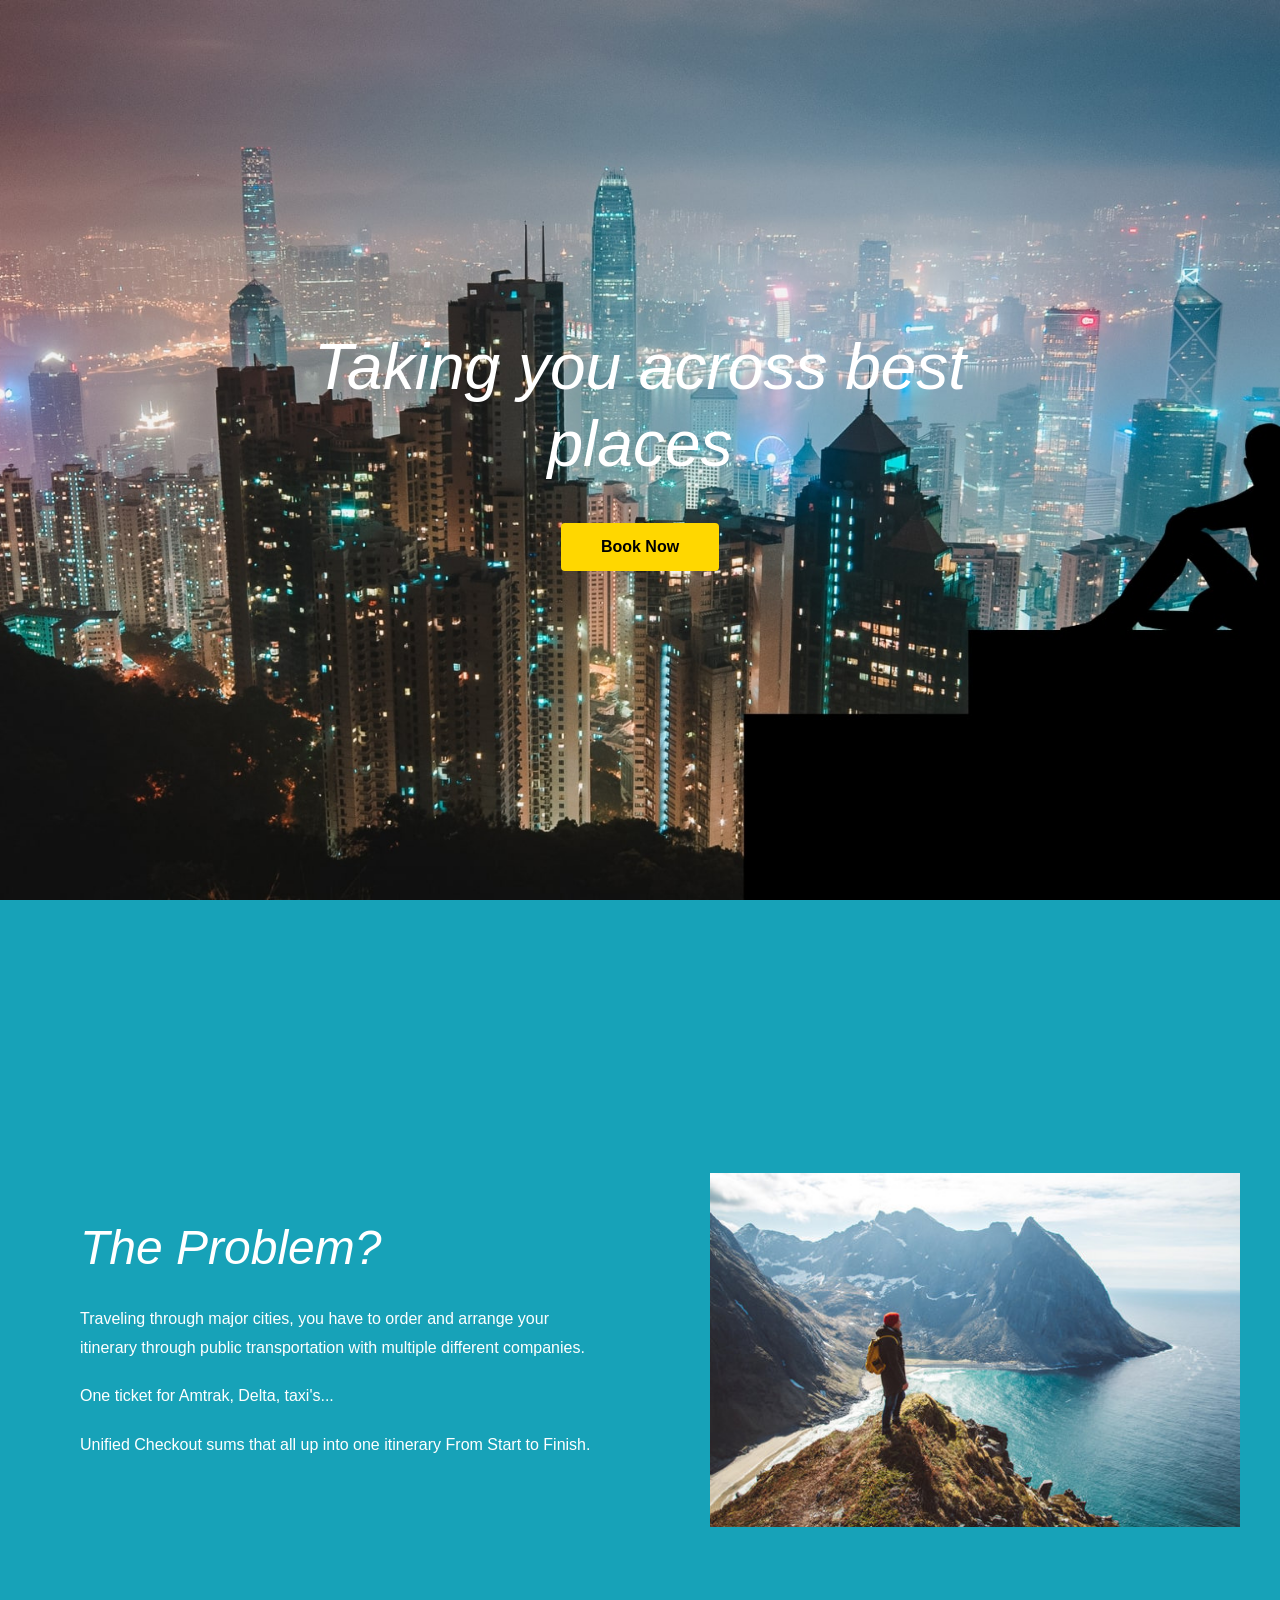
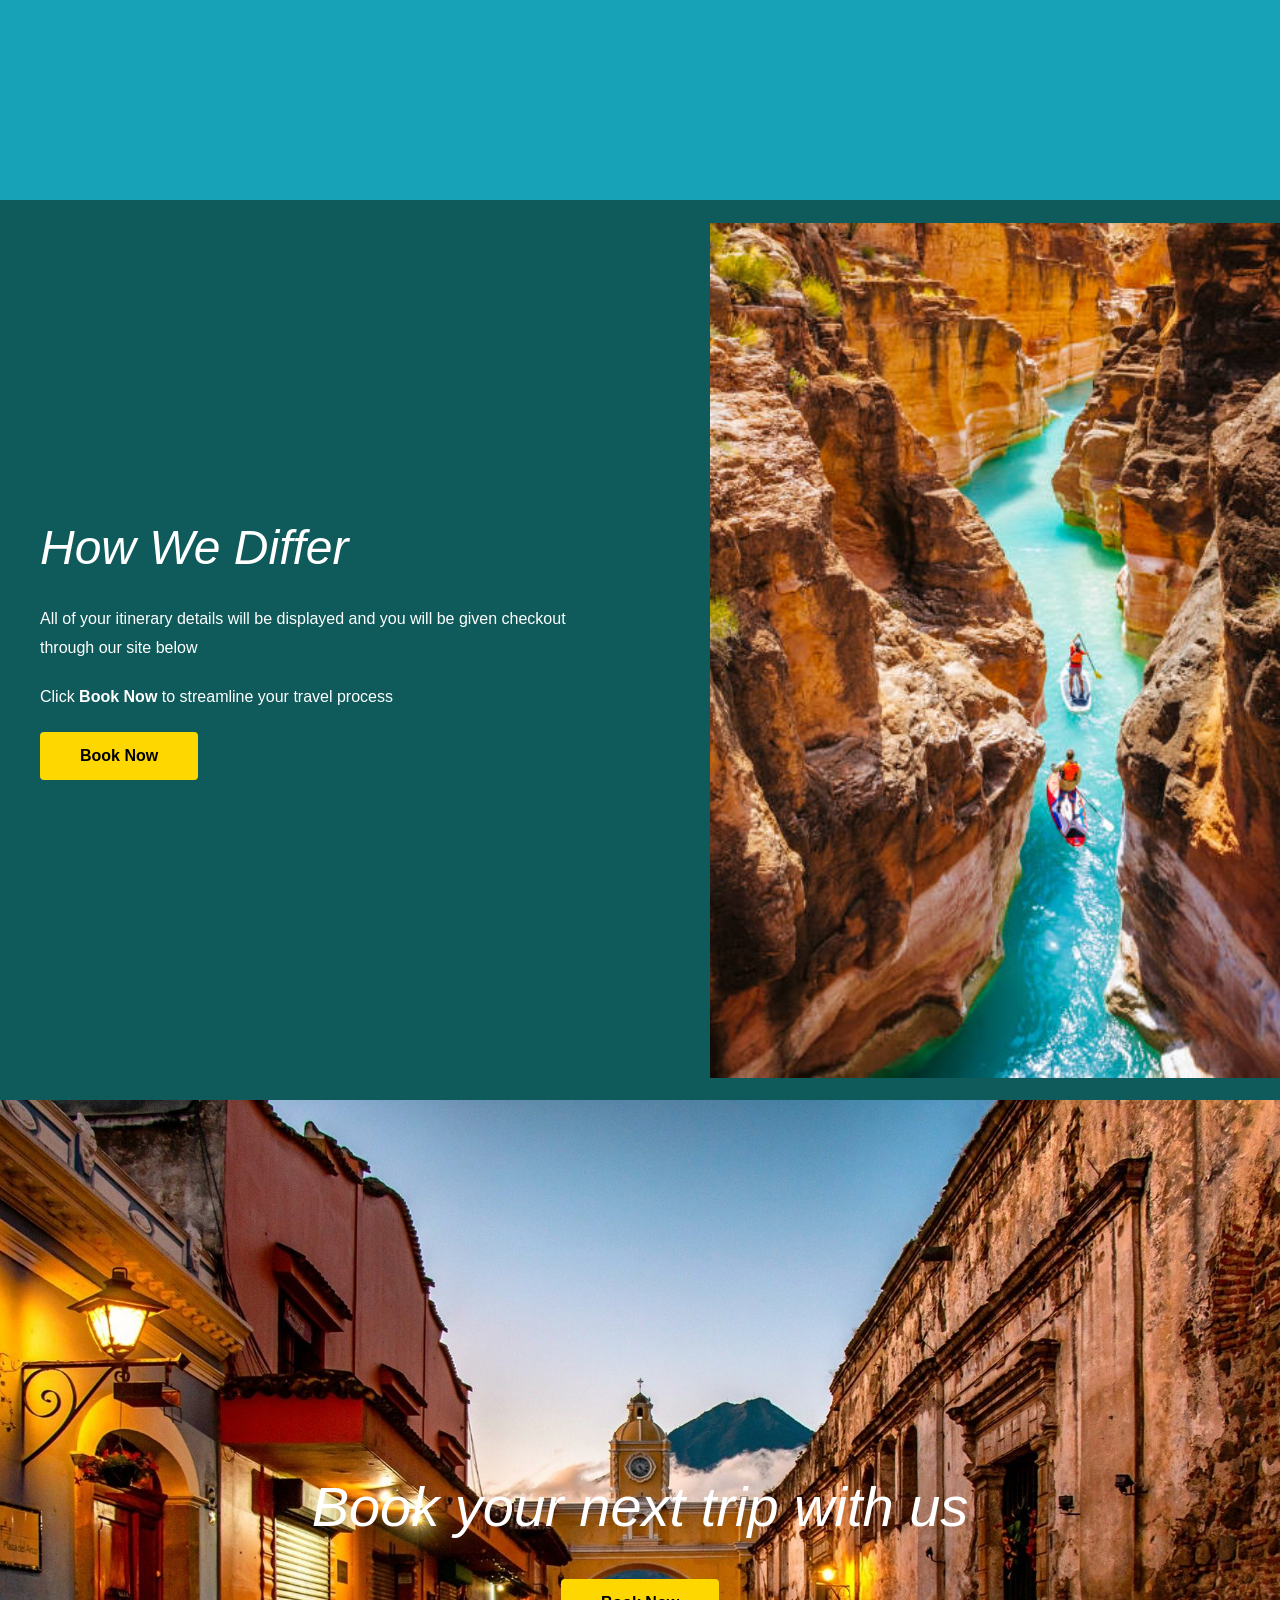
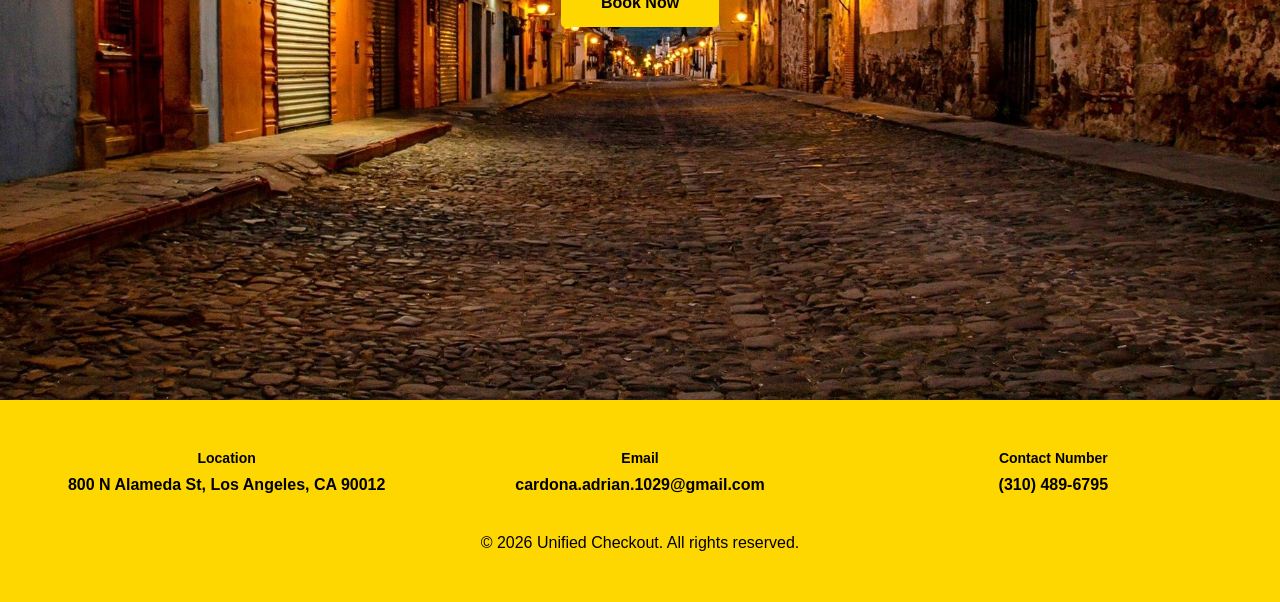
<file: frontend/index.html>
<!DOCTYPE html>
<html lang="en">
<head>
    <meta charset="UTF-8">
    <meta name="viewport" content="width=device-width, initial-scale=1.0">
    <title>Unified Checkout - Taking you across best places</title>
    <link rel="stylesheet" href="css/styles.css">
</head>
    
<body>
    <!-- Hero Section -->
    <section class="hero fade-in-down" id="home">
        <div class="hero-content">
            <h1 class="fade-in-down">Taking you across best places</h1>
            <a href="/checkout/" class="btn btn-primary fade-in-up">Book Now</a>
        </div>
    </section>

    <!-- Problem Section -->
    <section class="problem fade-in-scroll" id="problem">
        <div class="problem-content">
            <div class="problem-text fade-in-left">
                <h2>The Problem?</h2>
                <p>Traveling through major cities, you have to order and arrange your itinerary through public transportation with multiple different companies.</p>
                <p>One ticket for Amtrak, Delta, taxi's...</p>
                <p>Unified Checkout sums that all up into one itinerary From Start to Finish.</p>
            </div>
            <div class="problem-images fade-in-right">
                <img src="images/travel.jpg" class="fade-in">
            </div>
        </div>
    </section>

    <!-- Differ Section -->
    <section class="differ fade-in-scroll" id="differ">
        <div class="differ-content">
            <div class="differ-text fade-in-left">
                <h2>How We Differ</h2>
                <p>All of your itinerary details will be displayed and you will be given checkout through our site below</p>
                <p>Click <strong>Book Now</strong> to streamline your travel process</p>
                <a href="/checkout/" class="btn btn-secondary">Book Now</a>
            </div>
            <div class="differ-images fade-in-right">
                <img src="images/advent.jpg" class="fade-in">
            </div>
        </div>
    </section>

    <!-- CTA Section -->
    <section class="cta fade-in-scroll" id="cta">
        <div class="fade-in">
            <h2>Book your next trip with us</h2>
            <a href="/checkout/" class="btn btn-primary">Book Now</a>
        </div>
    </section>

    <!-- Footer -->
    <footer class="fade-in-scroll" id="contact">
        <div class="footer-content fade-in">
            <div class="footer-item">
                <h3>Location</h3>
                <p>800 N Alameda St, Los Angeles, CA 90012</p>
            </div>
            <div class="footer-item">
                <h3>Email</h3>
                <p>cardona.adrian.1029@gmail.com</p>
            </div>
            <div class="footer-item">
                <h3>Contact Number</h3>
                <p>(310) 489-6795</p>
            </div>
        </div>
        <p>&copy; 2026 Unified Checkout. All rights reserved.</p>
    </footer>

    <script>
        // Intersection Observer for scroll-triggered fade-in
        const observerOptions = {
            threshold: 0.1,
            rootMargin: '0px 0px -50px 0px'
        };

        const observer = new IntersectionObserver((entries) => {
            entries.forEach(entry => {
                if (entry.isIntersecting) {
                    entry.target.classList.add('visible');
                    observer.unobserve(entry.target);
                }
            });
        }, observerOptions);

        // Observe all fade-in-scroll elements
        document.addEventListener('DOMContentLoaded', () => {
            const fadeElements = document.querySelectorAll('.fade-in-scroll');
            fadeElements.forEach(el => observer.observe(el));
        });
    </script>
</body>
</html>
</file>
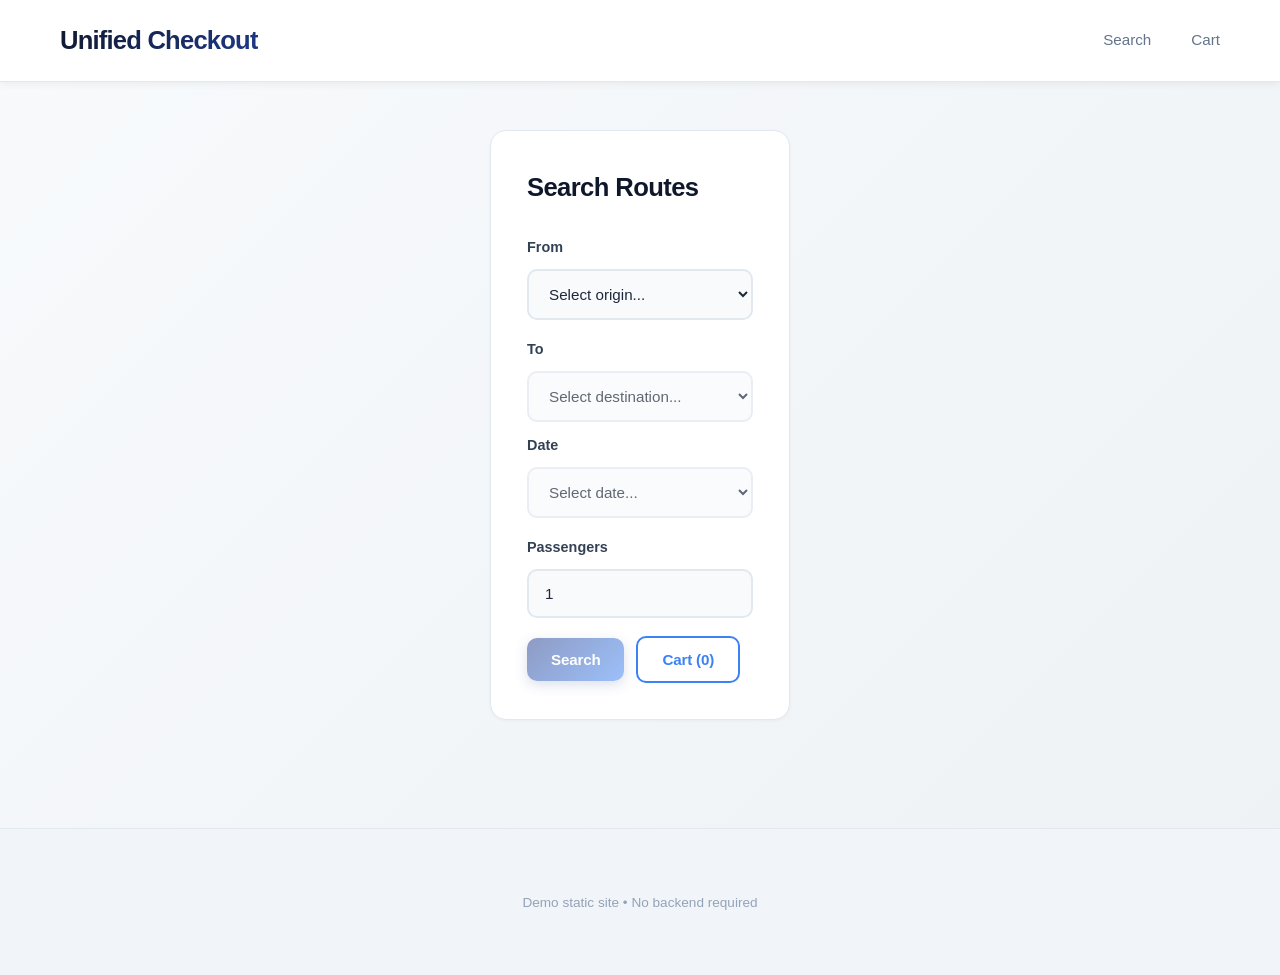
<file: frontend/checkout/index.html>
<!DOCTYPE html>
<html lang="en">
  <head>
    <meta charset="UTF-8" />
    <meta name="viewport" content="width=device-width, initial-scale=1.0" />
    <meta name="description" content="Unified Checkout - static HTML/CSS/JS" />
    <title>Unified Checkout</title>
    <link rel="preconnect" href="https://fonts.googleapis.com" />
    <link rel="preconnect" href="https://fonts.gstatic.com" crossorigin />
    <link href="https://fonts.googleapis.com/css2?family=Inter:wght@400;600;700&display=swap" rel="stylesheet" />
    <link rel="stylesheet" href="css/app.css" />
  </head>
  <body>
    <header class="uc-header">
      <div class="container">
        <h1 class="logo">Unified Checkout</h1>
        <nav class="nav">
          <a href="#/search" class="nav-link">Search</a>
          <a href="#/cart" class="nav-link">Cart</a>
        </nav>
      </div>
    </header>
    <main id="app" class="container"></main>
    <footer class="uc-footer">
      <div class="container">
        <small>Demo static site • No backend required</small>
      </div>
    </footer>
    <script src="js/app.js" defer></script>
  </body>
</html>
</file>
<file: frontend/css/styles.css>
* {
    margin: 0;
    padding: 0;
    box-sizing: border-box;
}

body {
    font-family: -apple-system, BlinkMacSystemFont, 'Segoe UI', Roboto, Oxygen, Ubuntu, Cantarell, sans-serif;
    color: #333;
}

section {
    min-height: 100vh;
    display: flex;
    align-items: center;
    justify-content: center;
    position: relative;
    overflow: hidden;
}

/* Hero Section */
.hero {
    background: url('../images/hero-bg.jpg');
    background-size: cover;
    background-position: center;
    color: white;
    text-align: center;
    min-height: 100vh;
}

.hero-content h1 {
    font-size: 64px;
    font-weight: 300;
    font-style: italic;
    margin-bottom: 40px;
    line-height: 1.2;
    max-width: 800px;
    margin-left: auto;
    margin-right: auto;
}

.btn {
    padding: 15px 40px;
    font-size: 16px;
    font-weight: 600;
    border: none;
    border-radius: 4px;
    cursor: pointer;
    transition: all 0.3s;
    text-decoration: none;
    display: inline-block;
}

.btn-primary {
    background-color: #ffd700;
    color: #000;
}

.btn-primary:hover {
    background-color: #ffed4e;
    transform: translateY(-2px);
    box-shadow: 0 4px 12px rgba(255, 215, 0, 0.3);
}

.btn-secondary {
    background-color: #ffd700;
    color: #000;
}

.btn-secondary:hover {
    background-color: #ffed4e;
}

/* Problem Section */
.problem {
    background: #17a2b8;
    color: white;
}

.problem-content {
    max-width: 1200px;
    margin: 0 auto;
    display: grid;
    grid-template-columns: 1fr 1fr;
    gap: 60px;
    align-items: center;
    padding: 0 40px;
}

.problem-text h2 {
    font-size: 48px;
    font-weight: 300;
    font-style: italic;
    margin-bottom: 30px;
}

.problem-text p {
    font-size: 16px;
    line-height: 1.8;
    margin-bottom: 20px;
}

.problem-images {
    justify-self: end;
    width: 100%;
    height: 100%;
    display: flex;
    margin-right: calc((100vw - 1200px) / -2);
}

.problem-images img {
    width: 100%;
    height: 100%;
    object-fit: cover;
    background-color: #87CEEB;
}

/* Differ Section */
.differ {
    background: #0f5a5a;
    color: white;
}

.differ-content {
    max-width: 1200px;
    margin: 0 auto;
    display: grid;
    grid-template-columns: 1fr 1fr;
    gap: 60px;
    align-items: center;
   
}

.differ-text h2 {
    font-size: 48px;
    font-weight: 300;
    font-style: italic;
    margin-bottom: 30px;
}

.differ-text p {
    font-size: 16px;
    line-height: 1.8;
    margin-bottom: 20px;
}

.differ-images {
    justify-self: end;
    width: 100%;
    height: 100%;
    display: flex;
    margin-right: calc((100vw - 1200px) / -2);
}


.differ-images img {
    width: 100%;
    height: 100%;
    object-fit: cover;
    background-color:  #013220;
}


/* CTA Section */
.cta {
    background: url('../images/guatemala.jpg');
    background-size: cover;
    background-position: center;
    color: white;
    text-align: center;
    min-height: 100vh;
}

.cta h2 {
    font-size: 56px;
    font-weight: 300;
    font-style: italic;
    margin-bottom: 40px;
}

/* Footer */
footer {
    background: #ffd700;
    color: #000;
    padding: 50px 40px;
    text-align: center;
}

.footer-content {
    max-width: 1200px;
    margin: 0 auto;
    display: grid;
    grid-template-columns: 1fr 1fr 1fr;
    gap: 40px;
    margin-bottom: 40px;
}

.footer-item h3 {
    font-size: 14px;
    font-weight: 600;
    margin-bottom: 10px;
}

.footer-item p {
    font-size: 16px;
    font-weight: 600;
}

@media (max-width: 768px) {
    .hero-content h1 {
        font-size: 36px;
    }

    .problem-content,
    .differ-content,
    .footer-content {
        grid-template-columns: 1fr;
        gap: 30px;
    }

    .problem-text h2,
    .differ-text h2,
    .cta h2 {
        font-size: 32px;
    }
}

/* Fade-in Animations */
@keyframes fadeIn {
    from {
        opacity: 0;
    }
    to {
        opacity: 1;
    }
}

@keyframes fadeInUp {
    from {
        opacity: 0;
        transform: translateY(20px);
    }
    to {
        opacity: 1;
        transform: translateY(0);
    }
}

@keyframes fadeInDown {
    from {
        opacity: 0;
        transform: translateY(-20px);
    }
    to {
        opacity: 1;
        transform: translateY(0);
    }
}

@keyframes fadeInLeft {
    from {
        opacity: 0;
        transform: translateX(-30px);
    }
    to {
        opacity: 1;
        transform: translateX(0);
    }
}

@keyframes fadeInRight {
    from {
        opacity: 0;
        transform: translateX(30px);
    }
    to {
        opacity: 1;
        transform: translateX(0);
    }
}

/* Fade-in Classes */
.fade-in {
    animation: fadeIn 0.8s ease-in-out;
}

.fade-in-up {
    animation: fadeInUp 0.8s ease-in-out;
}

.fade-in-down {
    animation: fadeInDown 0.8s ease-in-out;
}

/* Fade-in Left/Right Classes */
.fade-in-left {
    animation: fadeInLeft 0.8s ease-in-out;
}

.fade-in-right {
    animation: fadeInRight 0.8s ease-in-out;
}

/* Image Fade-in */
img.fade-in {
    animation: fadeIn 1s ease-in-out;
}

/* Scroll-triggered fade-in for elements */
.fade-in-scroll {
    opacity: 0;
    transform: translateY(30px);
    transition: opacity 0.8s ease-in-out, transform 0.8s ease-in-out;
}

.fade-in-scroll.visible {
    opacity: 1;
    transform: translateY(0);
}
</file>
<file: frontend/checkout/css/app.css>
/* Unified Checkout - Premium Design */

* {
  margin: 0;
  padding: 0;
  box-sizing: border-box;
}

html, body {
  height: 100%;
}

body {
  font-family: -apple-system, BlinkMacSystemFont, 'Segoe UI', 'Roboto', sans-serif;
  background: linear-gradient(135deg, #f8fafc 0%, #eef2f5 100%);
  color: #1e293b;
  line-height: 1.6;
  display: flex;
  flex-direction: column;
  min-height: 100vh;
}

main {
  flex: 1;
}

/* Header */
.uc-header {
  background: white;
  border-bottom: 1px solid #e2e8f0;
  position: sticky;
  top: 0;
  z-index: 100;
  box-shadow: 0 2px 8px rgba(0, 0, 0, 0.06);
}

.uc-header .container {
  display: flex;
  justify-content: space-between;
  align-items: center;
  padding: 20px;
  max-width: 1200px;
  margin: 0 auto;
}

.uc-header .logo {
  font-size: 1.6rem;
  font-weight: 900;
  background: linear-gradient(135deg, #0f172a 0%, #1e3a8a 100%);
  -webkit-background-clip: text;
  -webkit-text-fill-color: transparent;
  background-clip: text;
  letter-spacing: -0.8px;
}

.nav {
  display: flex;
  gap: 40px;
  align-items: center;
}

.nav-link {
  color: #64748b;
  text-decoration: none;
  font-weight: 500;
  font-size: 0.95rem;
  transition: all 0.3s ease;
  position: relative;
  padding: 8px 0;
}

.nav-link:hover {
  color: #1e3a8a;
}

.nav-link::after {
  content: '';
  position: absolute;
  bottom: 0;
  left: 0;
  width: 0;
  height: 2px;
  background: linear-gradient(90deg, #1e3a8a, #3b82f6);
  transition: width 0.3s ease;
}

.nav-link:hover::after {
  width: 100%;
}

/* Footer */
.uc-footer {
  background: #f1f5f9;
  border-top: 1px solid #e2e8f0;
  padding: 40px 0;
  text-align: center;
  margin-top: 60px;
}

.uc-footer small {
  color: #94a3b8;
  font-size: 0.85rem;
  font-weight: 500;
}

/* Container */
.container {
  max-width: 1000px;
  margin: 0 auto;
  padding: 20px;
}

/* Cards */
.card {
  background: white;
  border: 1px solid #e2e8f0;
  border-radius: 16px;
  padding: 36px;
  margin: 28px 0;
  box-shadow: 0 1px 3px rgba(0, 0, 0, 0.04);
  transition: all 0.3s cubic-bezier(0.4, 0, 0.2, 1);
}

.card:hover {
  box-shadow: 0 12px 24px rgba(0, 0, 0, 0.08);
  border-color: #cbd5e1;
}

/* Typography */
.section-title {
  font-size: 1.6rem;
  font-weight: 800;
  color: #0f172a;
  margin-bottom: 28px;
  letter-spacing: -0.6px;
}

h3 {
  font-size: 1.05rem;
  font-weight: 700;
  color: #1e293b;
  margin: 24px 0 14px 0;
}

.muted {
  color: #94a3b8;
  font-size: 0.9rem;
}

.price {
  font-weight: 800;
  font-size: 1.15rem;
  color: #10b981;
  letter-spacing: -0.3px;
}

.total {
  font-size: 1.35rem;
  font-weight: 800;
  color: #0f172a;
}

/* Forms */
label {
  display: block;
  font-weight: 600;
  margin-bottom: 10px;
  font-size: 0.9rem;
  color: #334155;
}

input, select {
  width: 100%;
  padding: 14px 16px;
  border-radius: 10px;
  border: 2px solid #e2e8f0;
  background: #f8fafc;
  color: #1e293b;
  font-size: 0.95rem;
  transition: all 0.2s ease;
  font-family: inherit;
  font-weight: 500;
}

input::placeholder {
  color: #cbd5e1;
}

input:focus, select:focus {
  outline: none;
  border-color: #3b82f6;
  background: white;
  box-shadow: 0 0 0 3px rgba(59, 130, 246, 0.1);
}

/* Grid */
.grid {
  display: grid;
  gap: 18px;
}

.grid.cols-2 {
  grid-template-columns: repeat(auto-fit, minmax(220px, 1fr));
}

.grid.cols-3 {
  grid-template-columns: repeat(auto-fit, minmax(150px, 1fr));
}

/* Buttons */
.actions {
  display: flex;
  gap: 12px;
  align-items: center;
  flex-wrap: wrap;
}

.btn {
  display: inline-flex;
  align-items: center;
  justify-content: center;
  gap: 8px;
  border: none;
  padding: 13px 24px;
  border-radius: 10px;
  cursor: pointer;
  font-weight: 700;
  font-size: 0.95rem;
  white-space: nowrap;
  transition: all 0.2s cubic-bezier(0.4, 0, 0.2, 1);
  text-decoration: none;
  font-family: inherit;
  letter-spacing: -0.2px;
}

.btn {
  background: #f1f5f9;
  color: #334155;
  border: 2px solid #e2e8f0;
}

.btn:hover {
  background: #e2e8f0;
  border-color: #cbd5e1;
  transform: translateY(-2px);
  box-shadow: 0 6px 16px rgba(0, 0, 0, 0.1);
}

.btn:active {
  transform: translateY(0);
}

.btn.primary {
  background: linear-gradient(135deg, #1e3a8a 0%, #3b82f6 100%);
  color: white;
  border: none;
  box-shadow: 0 4px 12px rgba(30, 58, 138, 0.3);
}

.btn.primary:hover {
  background: linear-gradient(135deg, #1e40af 0%, #2563eb 100%);
  box-shadow: 0 8px 20px rgba(30, 58, 138, 0.4);
}

.btn.secondary {
  background: white;
  color: #3b82f6;
  border: 2px solid #3b82f6;
}

.btn.secondary:hover {
  background: #eff6ff;
}

.btn.danger {
  background: #fef2f2;
  color: #dc2626;
  border: 2px solid #fecaca;
}

.btn.danger:hover {
  background: #fee2e2;
  border-color: #dc2626;
}

.btn:disabled {
  opacity: 0.5;
  cursor: not-allowed;
  transform: none;
}

/* Lists */
.list {
  display: grid;
  gap: 14px;
}

.list .item {
  display: flex;
  justify-content: space-between;
  align-items: flex-start;
  padding: 18px 20px;
  background: linear-gradient(135deg, #f8fafc 0%, #f1f5f9 100%);
  border: 1px solid #e2e8f0;
  border-radius: 12px;
  gap: 18px;
  transition: all 0.2s ease;
}

.list .item:hover {
  background: linear-gradient(135deg, #f1f5f9 0%, #e2e8f0 100%);
  border-color: #cbd5e1;
  box-shadow: 0 4px 8px rgba(0, 0, 0, 0.06);
}

.list .item > div:first-child {
  flex: 1;
}

.list .item strong {
  color: #0f172a;
  font-weight: 700;
}

/* Divider */
.divider {
  height: 1px;
  background: linear-gradient(90deg, transparent, #e2e8f0, transparent);
  margin: 24px 0;
}

/* Responsive */
@media (max-width: 768px) {
  .container {
    padding: 16px;
  }

  .card {
    padding: 24px;
  }

  .uc-header .container {
    padding: 16px;
  }

  .section-title {
    font-size: 1.35rem;
    margin-bottom: 20px;
  }

  .uc-header .logo {
    font-size: 1.35rem;
  }

  .nav {
    gap: 24px;
  }

  .nav-link {
    font-size: 0.85rem;
  }

  .grid.cols-2, .grid.cols-3 {
    grid-template-columns: 1fr;
  }

  .list .item {
    flex-direction: column;
    padding: 16px;
  }

  .btn {
    flex: 1;
    padding: 12px 20px;
  }

  .actions {
    width: 100%;
  }
}
</file>
